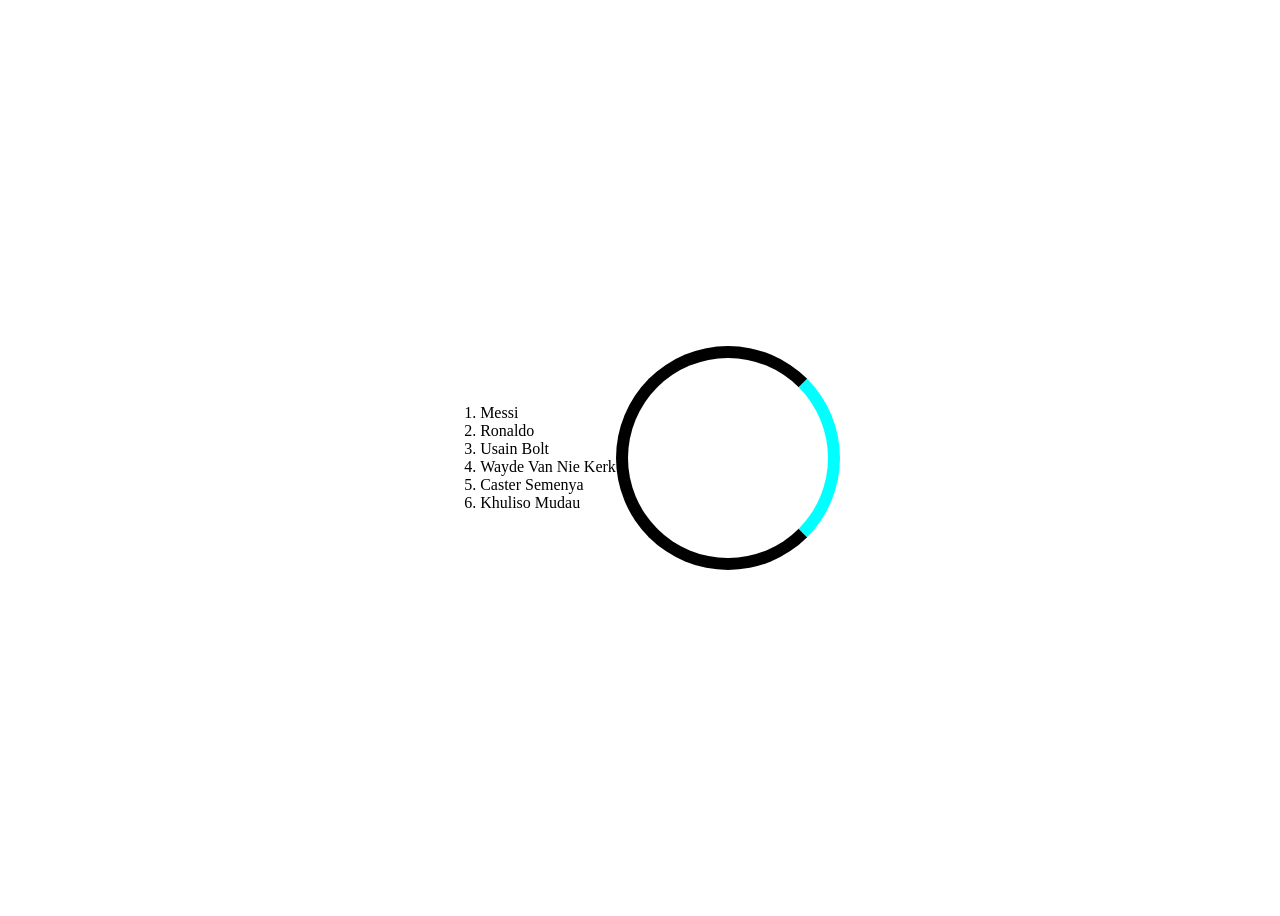
<file: filter list/index.html>
<!DOCTYPE html>
<html lang="en">
<head>
    <meta charset="UTF-8">
    <meta name="viewport" content="width=device-width, initial-scale=1.0">
    <title>Page Title</title>
    <link rel="stylesheet" href="style.css">
    <script src="script.js" defer></script>

</head>
<body>
     <ol ul id="list2">
       <li>Messi</li>
       <li>Ronaldo</li>
       <li>Usain Bolt</li>
       <li>Wayde Van Nie Kerk</li>
       <li>Caster Semenya</li>
       <li>Khuliso Mudau</li>
    </ol>

    <div class="loading"></div>
</body>
</html>
</file>
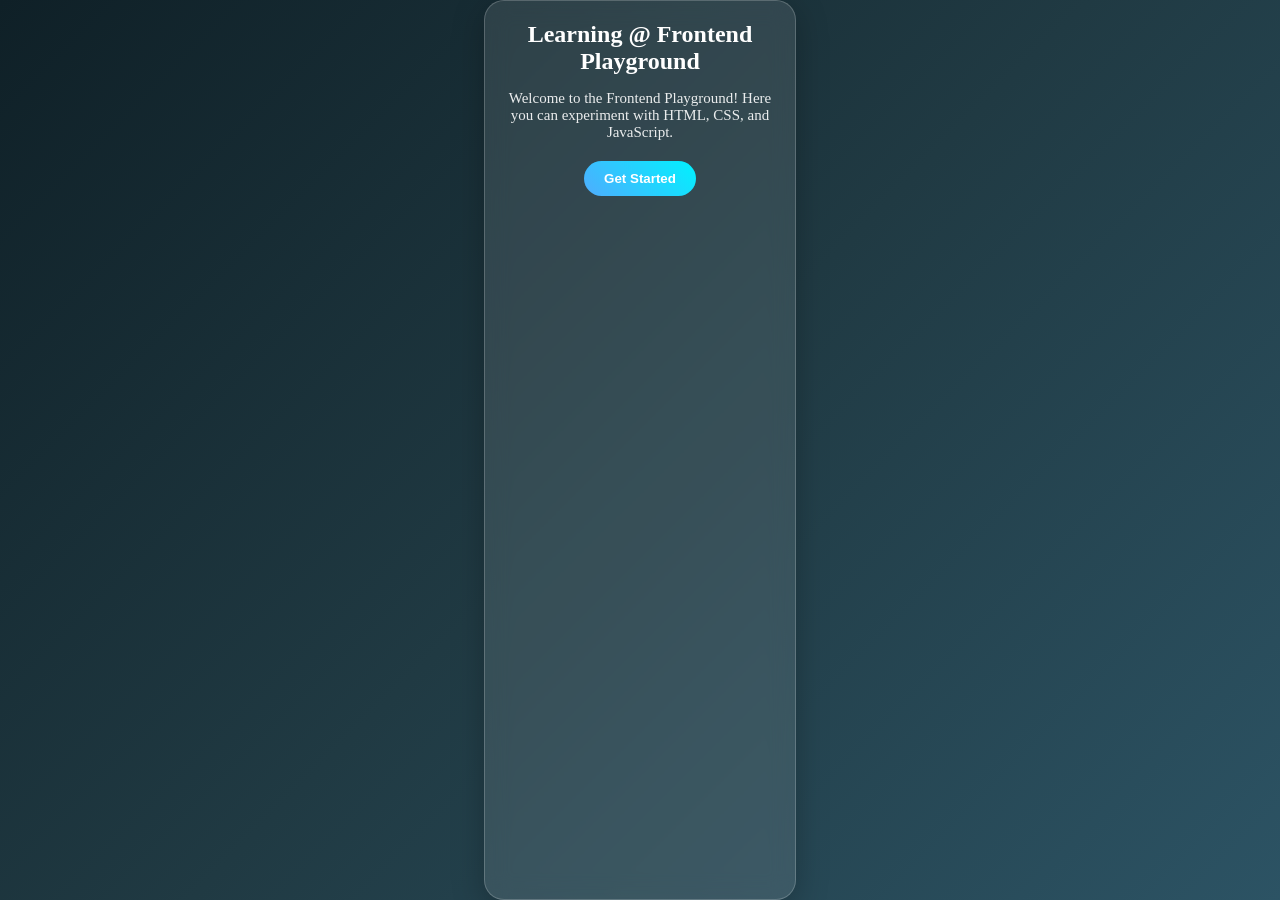
<file: frontend-project1/index.html>
<!DOCTYPE html>
<html lang="en">
<head>
    <meta charset="UTF-8">
    <meta name="viewport" content="width=device-width, initial-scale=1.0">
    <link rel="stylesheet" href="style.css"/>
    <title>Button decoration</title>
</head>
<body>
    <div class="glass-card">
        <h2>Learning @ Frontend Playground</h2>
        <p>Welcome to the Frontend Playground! Here you can experiment with HTML, CSS, and JavaScript.</p>
        <button>Get Started</button>
    </div>
</body>
</html>
</file>
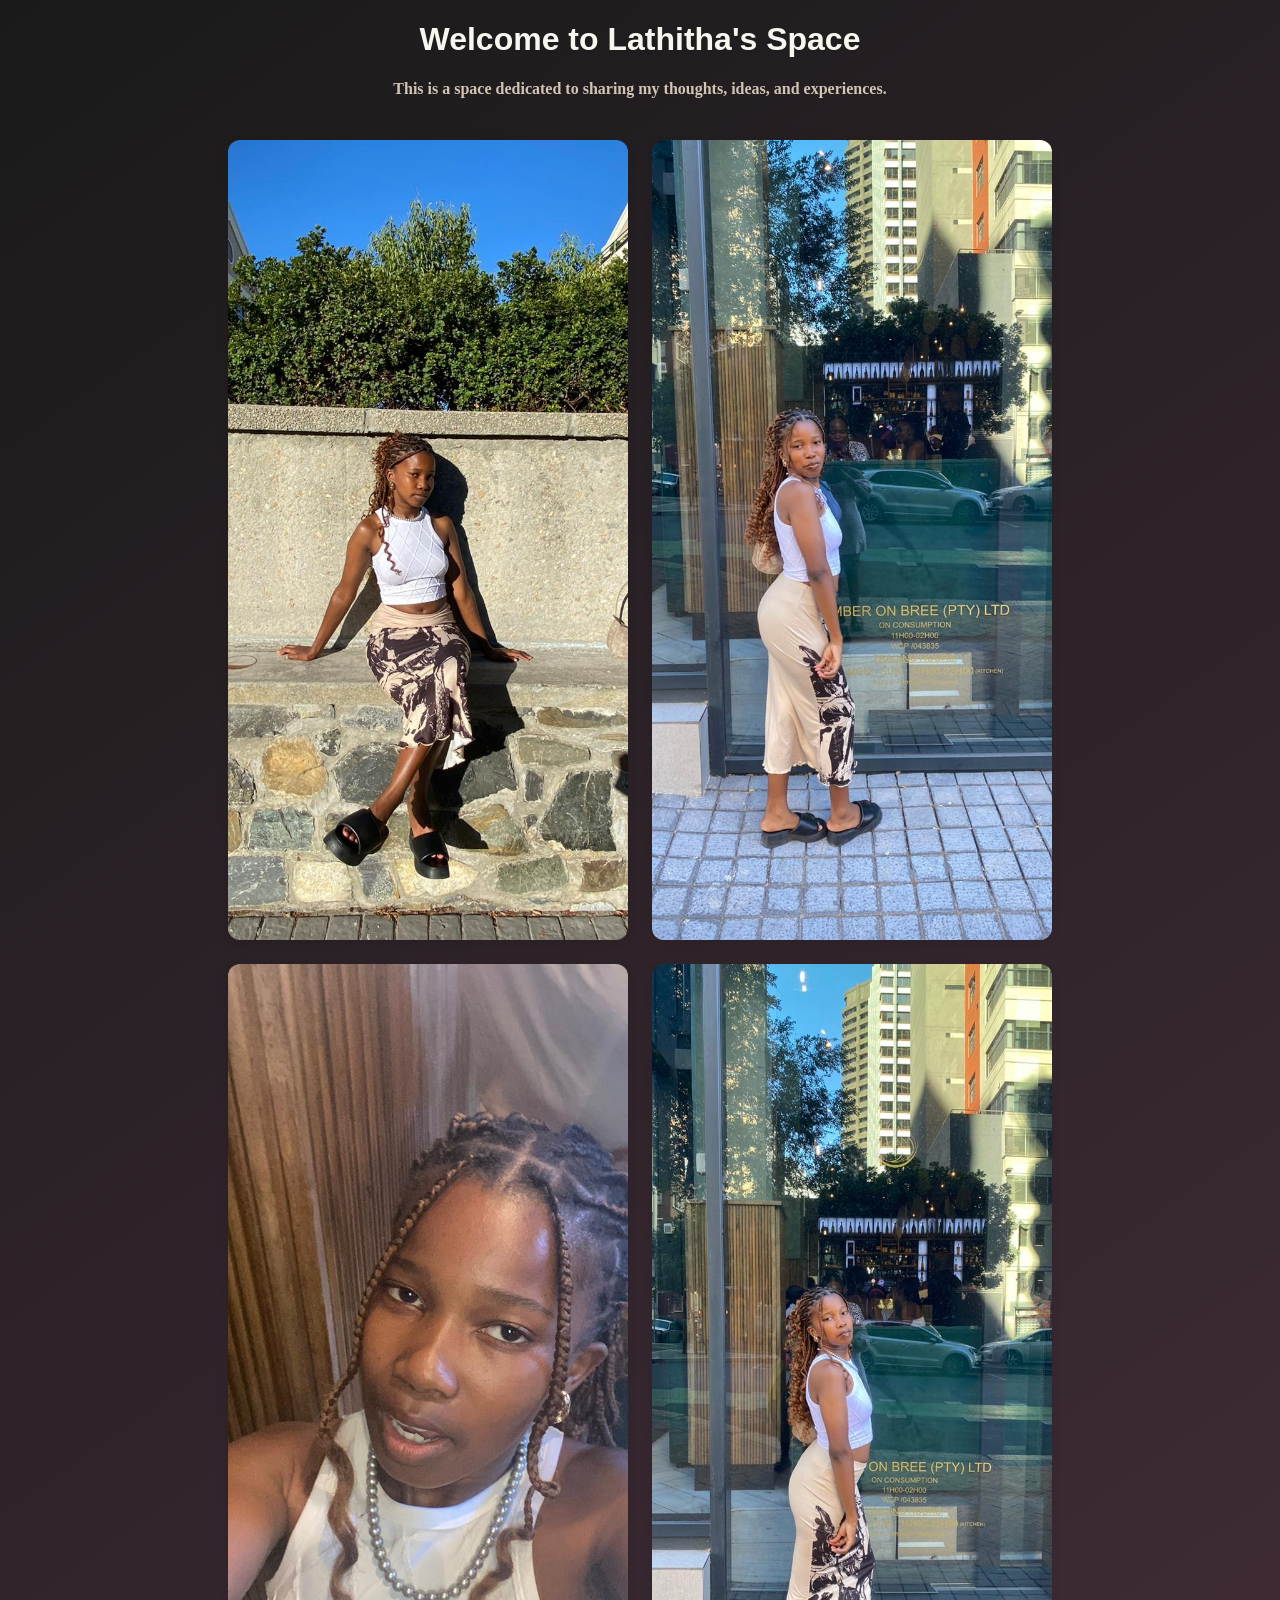
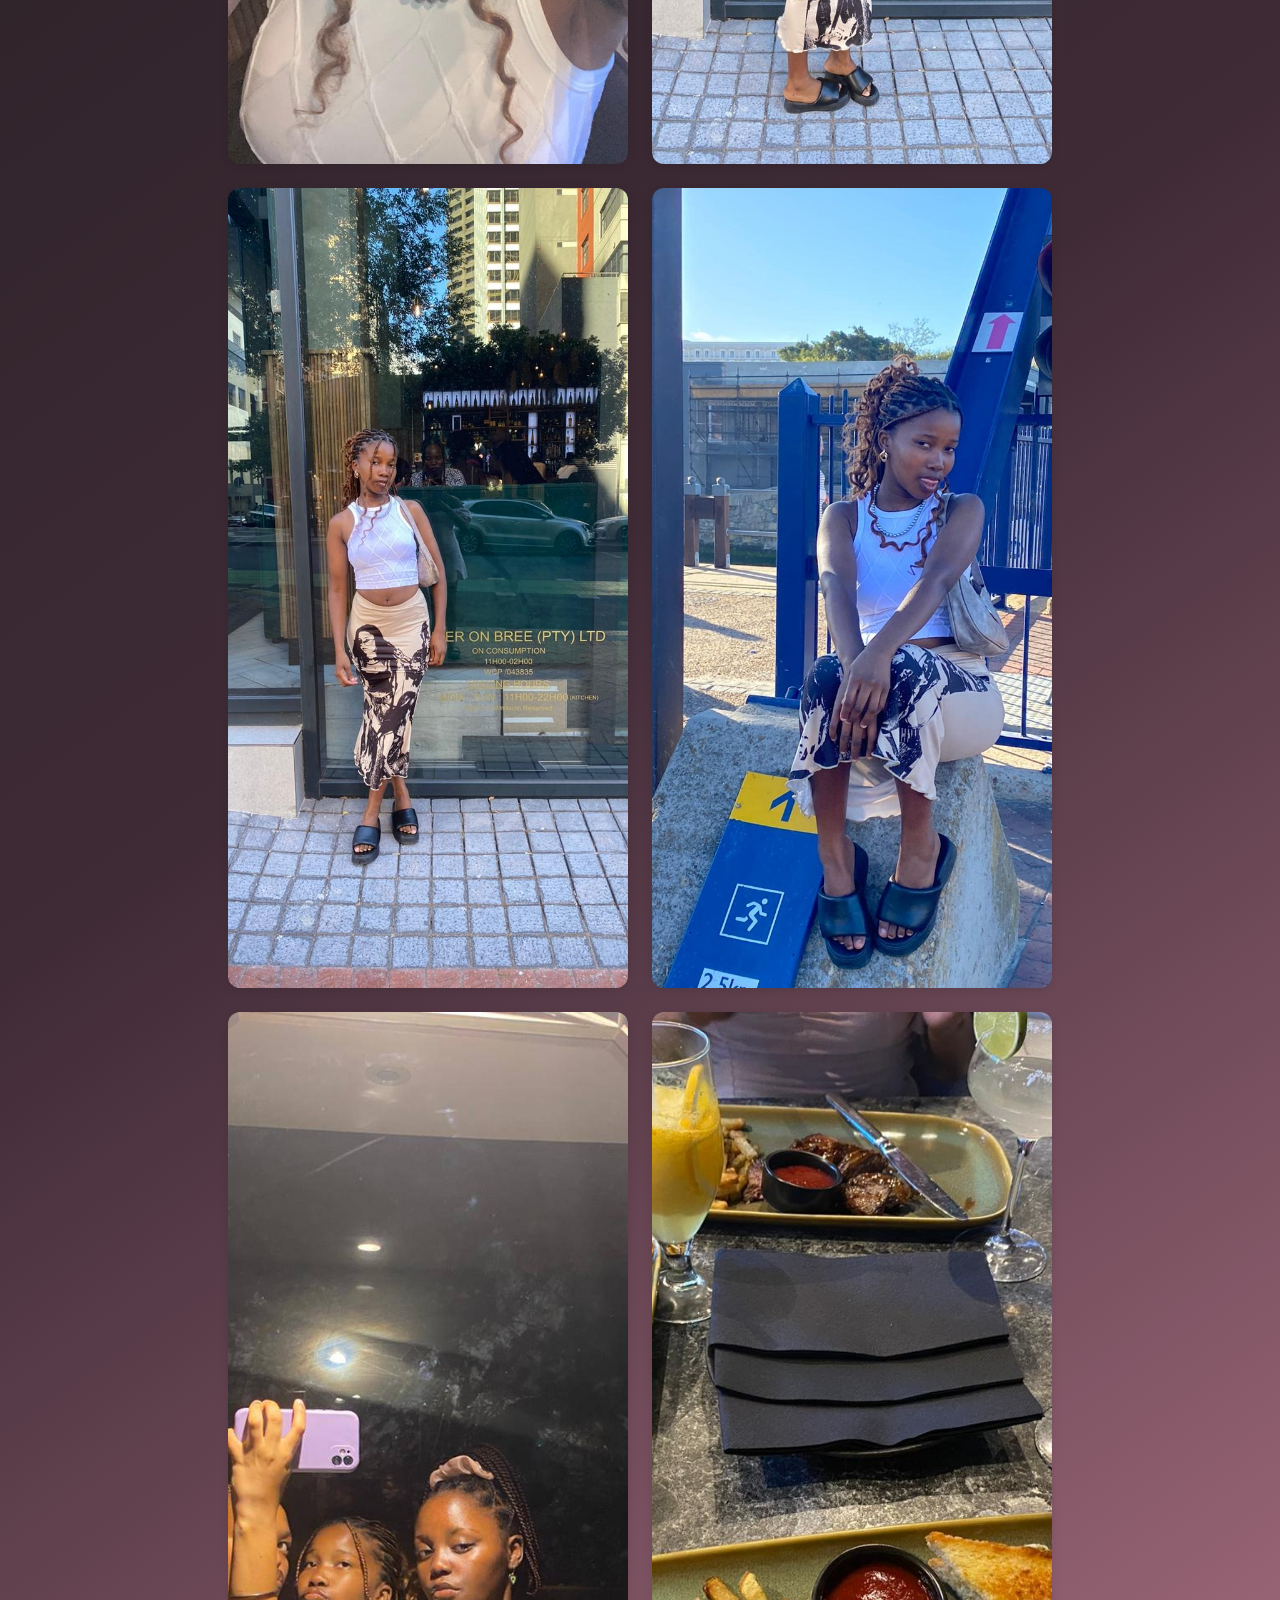
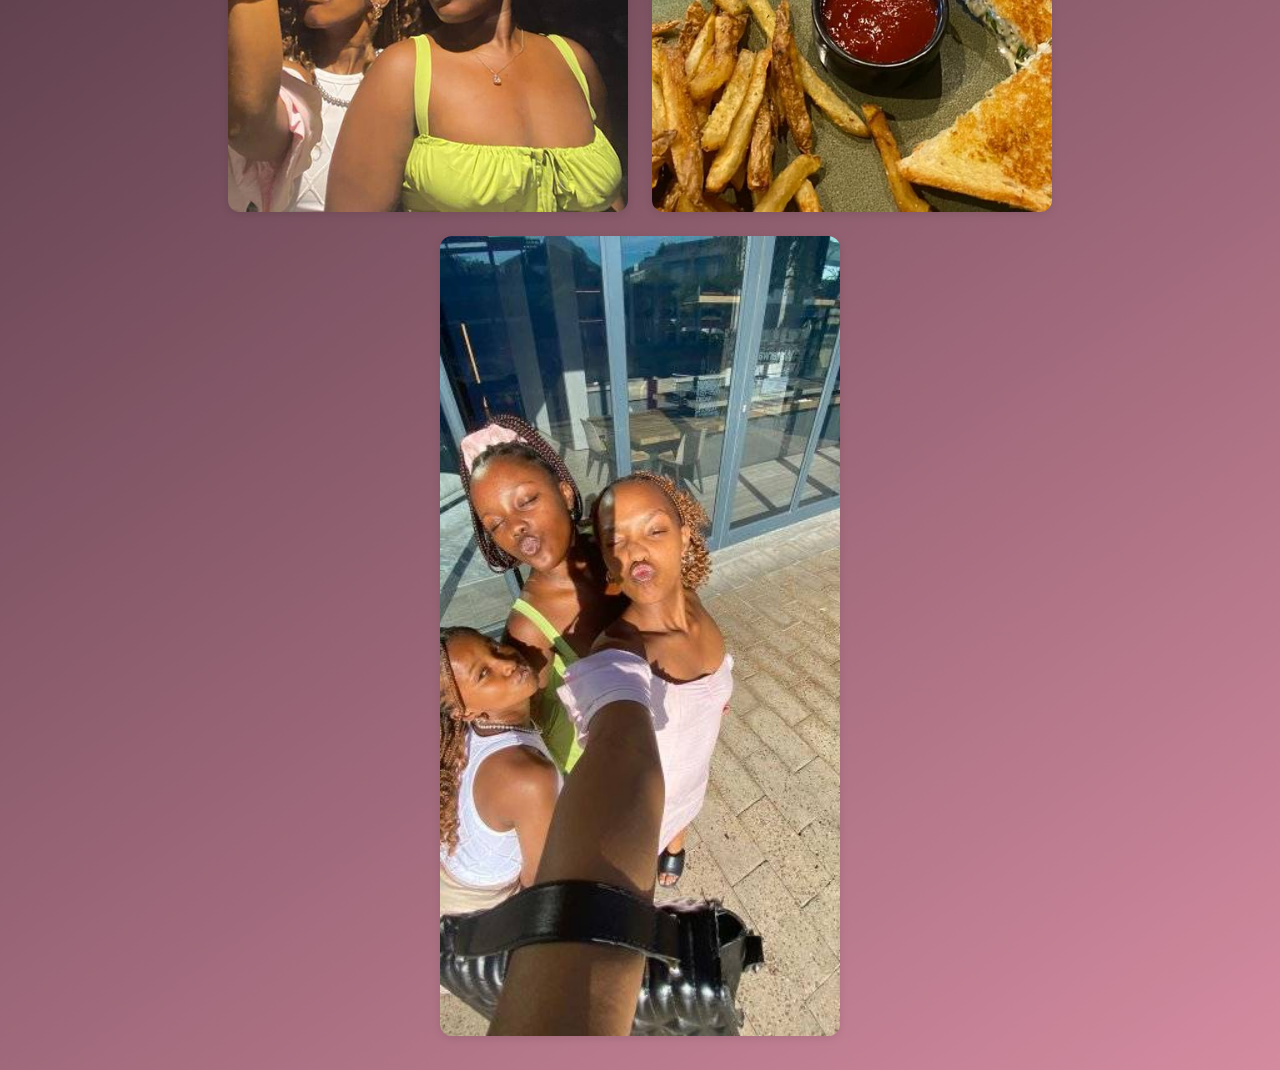
<file: my space/images/index.html>
<!DOCTYPE html>
<html lang="en">
<head>
    <meta charset="UTF-8">
    <meta name="viewport" content="width=device-width, initial-scale=1.0">
    <link rel="stylesheet" href="style.css">
    <title>Lathitha's Space</title>
</head>
<body>
    <h1>Welcome to Lathitha's Space</h1>
    <p>This is a space dedicated to sharing my thoughts, ideas, and experiences.</p>
<div class="image-gallery">
    <img src="l.jpg"/>
    <img src="la.jpg"/>
    <img src="LATHI.jpg"/>
    <img src="lat.jpg"/>
    <img src="lathit.jpg"/>
    <img src="lathithA.jpg"/>
    <img src="FRIE.jpg"/>
    <img src="FOOD.jpg"/>
    <img src="FRIENDS.jpg"/>
</div>
</body>
</html>
</file>
<file: filter list/style.css>
body{
height: 100vh;
display: flex;
align-items: center;
justify-content: center;
}

.loading {
    height: 200px;
    width: 200px;
    border: 12px solid black; 
    border-radius: 50%;
    border-right-color: aqua;
    animation: spin 1s linear infinite;
}

@keyframes spin {
    0% {
        transform: rotate(0deg);
    }
    100% {
        transform: rotate(360deg);
    }
}
</file>
<file: frontend-project1/style.css>
body{
    margin: 0;
    height:100vh;
    background: linear-gradient(135deg, #0f2027, #203a43, #2c5364);
    display: flex;
    justify-content: center;
    font-family:'Segoe UI';
}

.glass-card{
    width: 270px;
    padding: 20px;
    background: rgba(255, 255, 255, 0.1);
    border-radius: 20px;
    backdrop-filter:blur(12px);
    box-shadow: 0 8px 32px rgba(0, 0, 0, 0.25);
    border: 1px solid rgba(255, 255, 255, 0.2);
    color: #fff;
    text-align: center;     
}

.glass-card h2 {
    margin: 0;
    font-size: 24px;
}

.glass-card p{
    font-size: 15px;
    opacity: 0.9;
}

.glass-card button{
    margin-top: 5px;
    padding: 10px 20px;
    border: none;
    border-radius: 50px;
    background-color: #00f2fe;
    background-image: linear-gradient(45deg, #4facfe, #00f2fe);
    color: #fff;
    font-weight: bold;
    cursor: pointer;
}

.glass-card button:hover{
    opacity: 0.85;
}
</file>
<file: my space/images/style.css>
.image-gallery img{
    width:400px;
    height:800px;
    border-radius:12px;
    object-fit: cover;
    margin: 6px;
    box-shadow: 0 2px 8px rgba(0,0, 0, 0.1);
    transition: transform 0.2s;
}

.image-gallery img:hover {
    transform: scale(1.05);
}

.image-gallery {
    display: flex;
    flex-wrap: wrap;
    justify-content: center;
    gap: 12px;
    padding: 20px;
}


h1 {
  font-family: 'Poppins', sans-serif;
  font-weight: bold;
  color: #F9F6F0;
  text-shadow: 1px 1px 3px rgba(0,0,0,0.05);
  text-align: center;

}

p{
    font-family: poppins;
    font-weight: bold;
    color: #D2C5B6;
    text-align: center;
}

body{
  background: linear-gradient(145deg, #1A1A1A, #3F2B36, #D48BA0);
}
</file>
